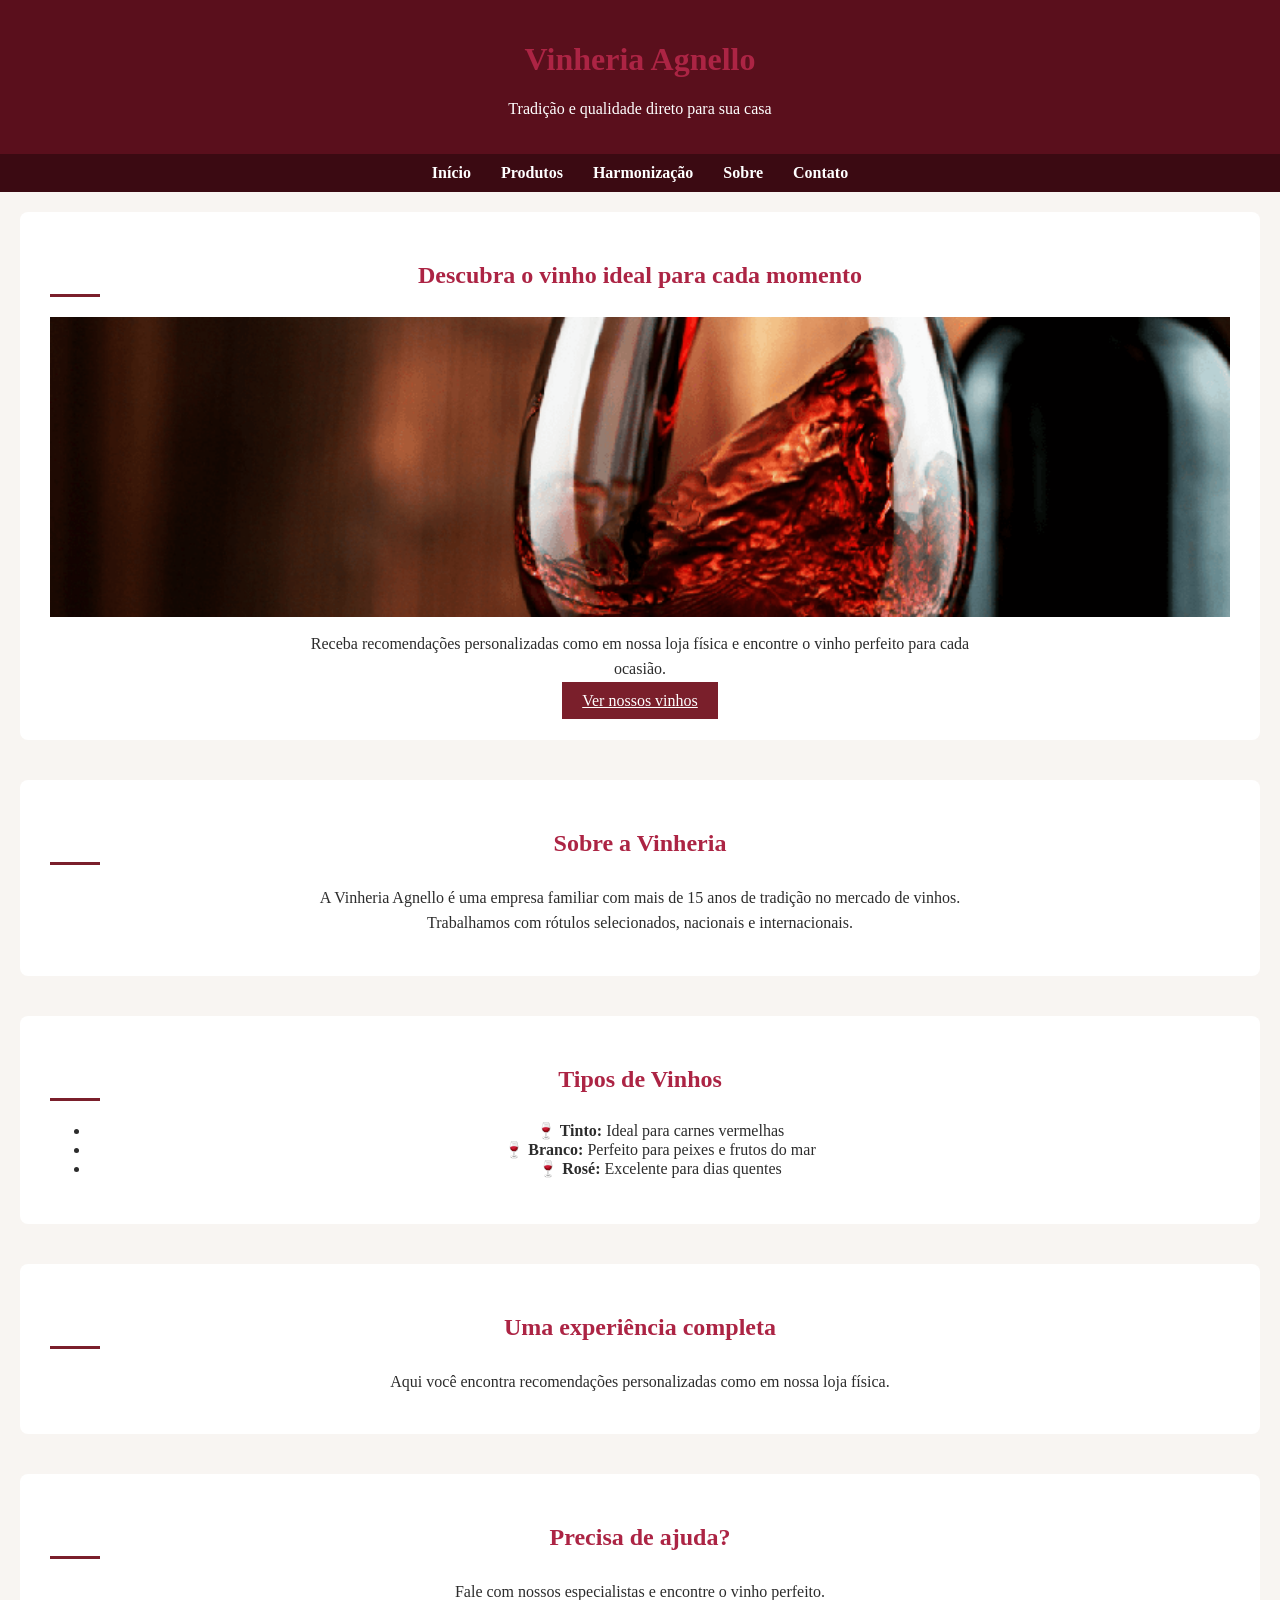
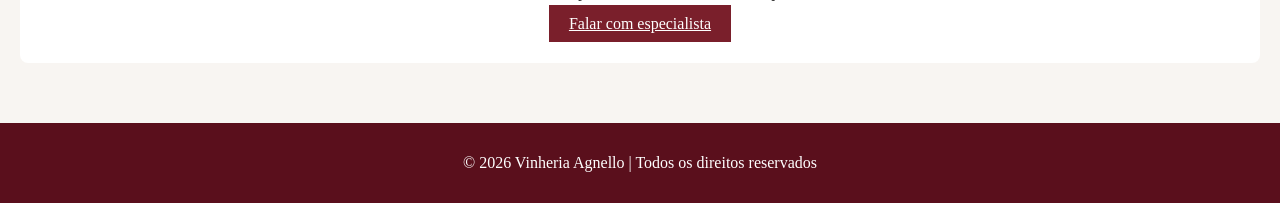
<file: index.html>
<!doctype html>
<html lang="pt-br">
  <head>
    <meta charset="UTF-8" />
    <meta name="description" content="Vinheria Agnello - Vinhos selecionados e recomendações personalizadas para cada ocasião." />
    <meta name="keywords" content="vinho, vinheria, harmonização, vinhos finos, Agnello" />
    <meta name="viewport" content="width=device-width, initial-scale=1.0" />
    <title>Vinheria Agnello</title>

    <link rel="stylesheet" href="src/css/style.css" />
    <link rel="stylesheet" href="src/css/efeitos.css" />
  </head>

  <body>
    <header>
      <h1>Vinheria Agnello</h1>
      <p>Tradição e qualidade direto para sua casa</p>
    </header>

    <nav>
      <ul>
        <li><a href="index.html">Início</a></li>
        <li><a href="src/pages/pagina1.html">Produtos</a></li>
        <li><a href="src/pages/pagina2.html">Harmonização</a></li>
        <li><a href="src/pages/pagina3.html">Sobre</a></li>
        <li><a href="src/pages/pagina4.html">Contato</a></li>
      </ul>
    </nav>

    <main>
      <section id="inicio" class="banner efeito-entrada">
        <h2>Descubra o vinho ideal para cada momento</h2>
        <img src="src/assets/imgs/imgvinho2.png" alt="Imagem de vinhos" />
        <p>
          Receba recomendações personalizadas como em nossa loja física e encontre
          o vinho perfeito para cada ocasião.
        </p>

        <a href="src/pages/pagina1.html" class="btn destaque">
          Ver nossos vinhos
        </a>
      </section>

      <section id="sobre" class="efeito-entrada">
        <h2>Sobre a Vinheria</h2>
        <p>
          A Vinheria Agnello é uma empresa familiar com mais de 15 anos de tradição
          no mercado de vinhos. Trabalhamos com rótulos selecionados, nacionais e
          internacionais.
        </p>
      </section>

      <section id="tipos-vinhos" class="efeito-entrada">
        <h2>Tipos de Vinhos</h2>

        <ul class="lista-estilizada">
          <li><b>Tinto:</b> Ideal para carnes vermelhas</li>
          <li><b>Branco:</b> Perfeito para peixes e frutos do mar</li>
          <li><b>Rosé:</b> Excelente para dias quentes</li>
        </ul>
      </section>

      <section id="experiencia" class="efeito-entrada">
        <h2>Uma experiência completa</h2>
        <p>
          Aqui você encontra recomendações personalizadas como em nossa loja física.
        </p>
      </section>

      <section id="ajuda" class="efeito-entrada">
        <h2>Precisa de ajuda?</h2>
        <p>
          Fale com nossos especialistas e encontre o vinho perfeito.
        </p>

        <a href="src/pages/pagina4.html" class="btn destaque">
          Falar com especialista
        </a>
      </section>
    </main>

    <footer>
      <p>&copy; 2026 Vinheria Agnello | Todos os direitos reservados</p>
    </footer>
  </body>
</html>
</file>
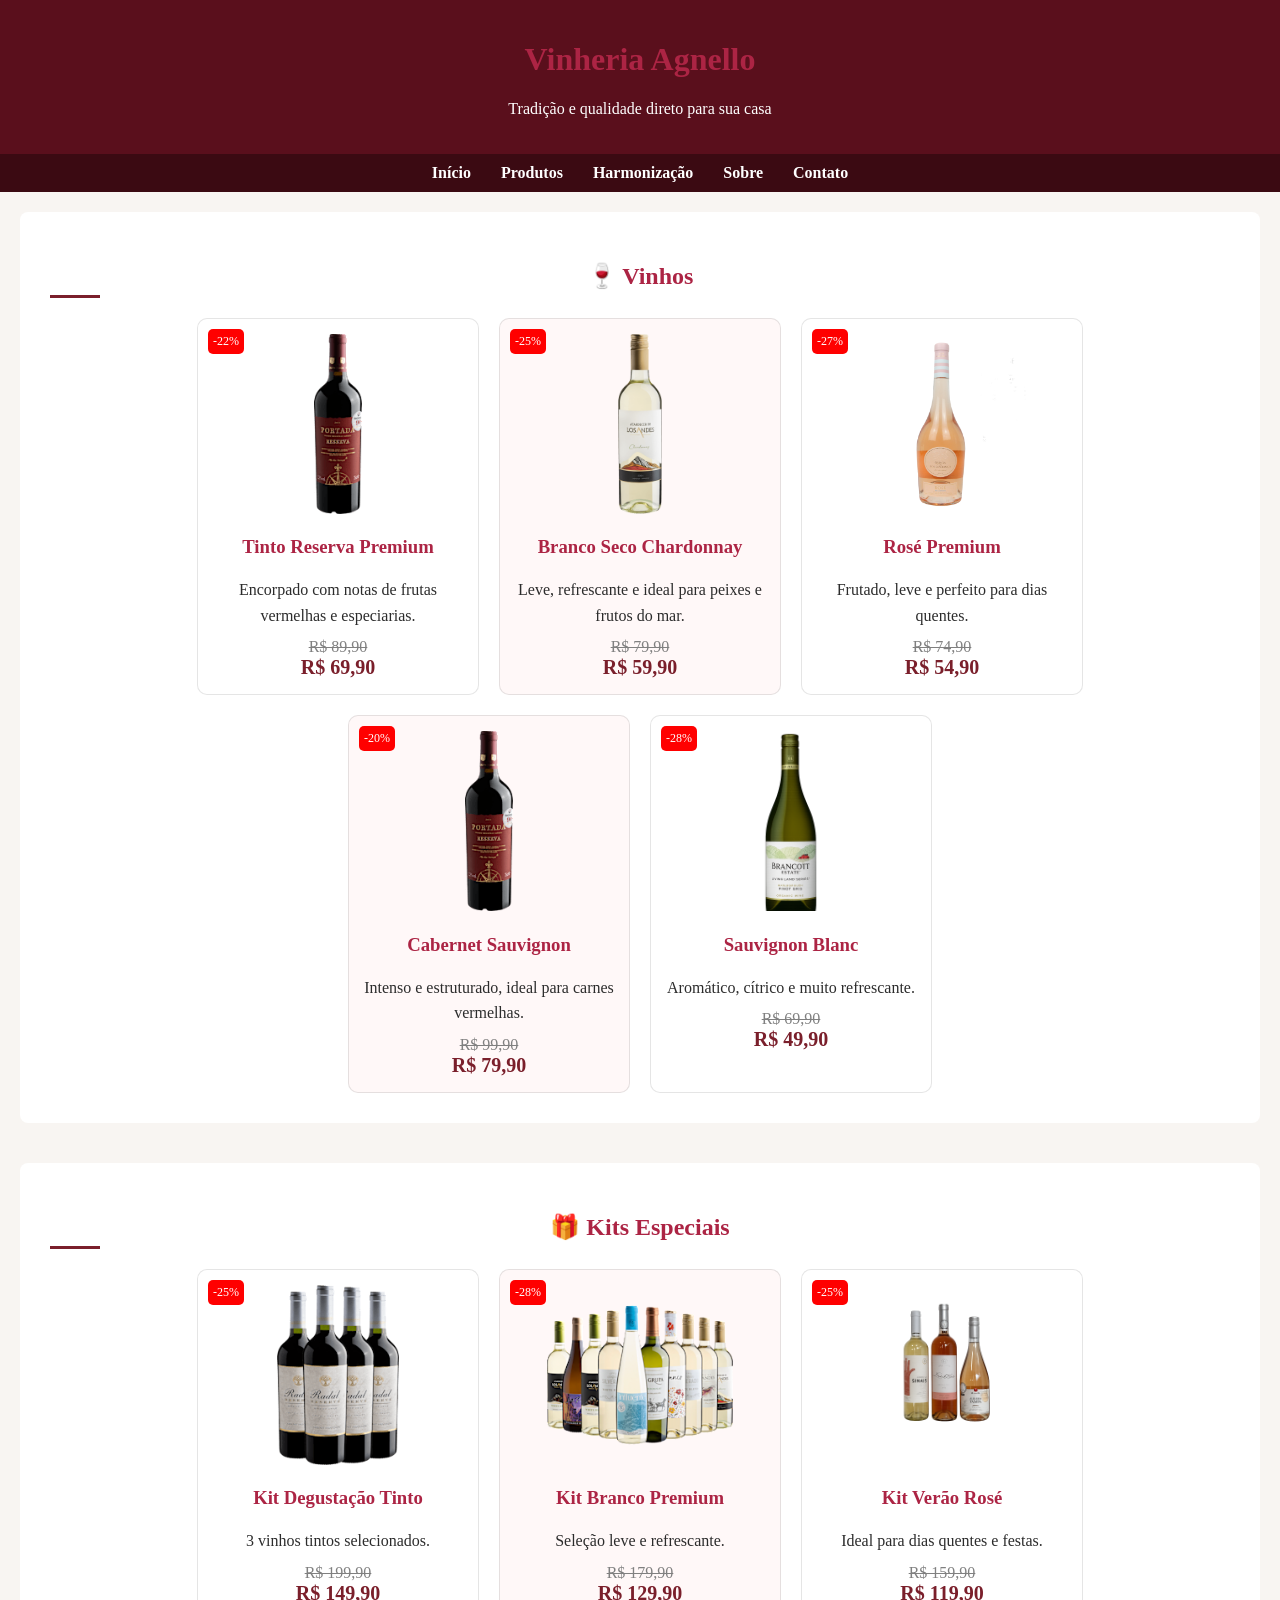
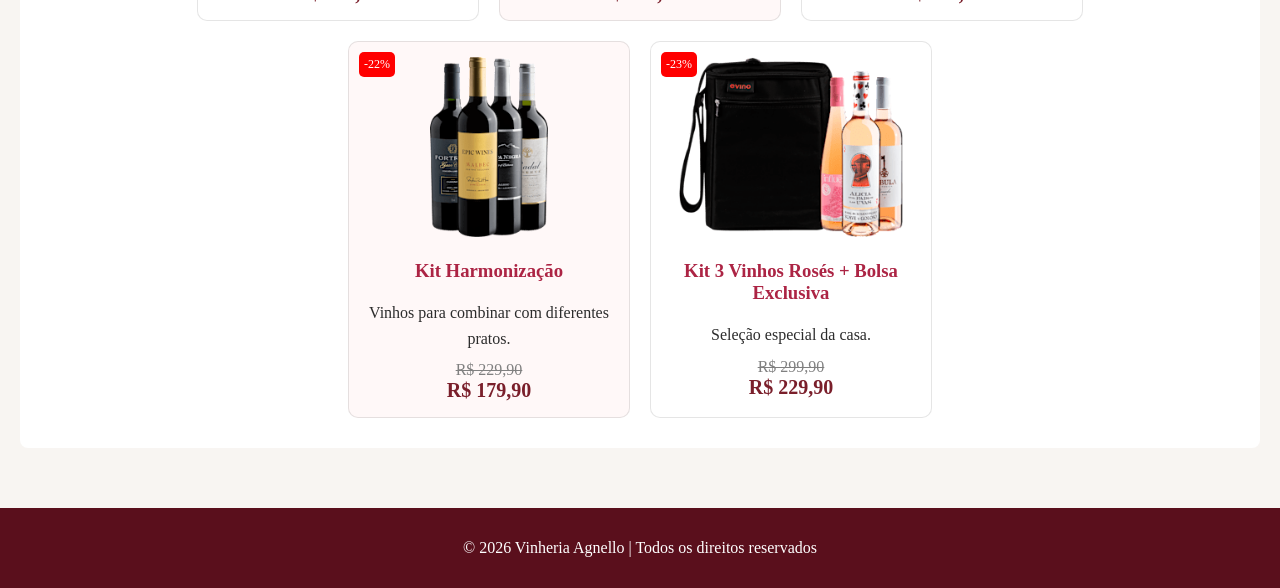
<file: src/pages/pagina1.html>
<!DOCTYPE html>
<html lang="pt-br">
<head>
    <meta charset="UTF-8">
    <meta name="viewport" content="width=device-width, initial-scale=1.0">
    <meta name="description" content="Vinheria Agnello: descubra vinhos selecionados com descontos exclusivos, kits especiais e entrega rápida. Qualidade e sofisticação direto para sua casa.">
    <meta name="keywords" content="vinheria, vinhos, vinho tinto, vinho branco, vinho rosé, kits de vinho, comprar vinho, vinho com desconto, loja de vinhos, Vinheria Agnello">
    <title>Vinharia Agnello</title>
    <link rel="stylesheet" href="../css/style.css" />
    <link rel="stylesheet" href="../css/efeitos.css" />
</head>

<body>
<header>
      <h1>Vinheria Agnello</h1>
      <p>Tradição e qualidade direto para sua casa</p>
    </header>

    <nav>
      <ul>
        <li><a href="../../index.html">Início</a></li>
        <li><a href="pagina1.html">Produtos</a></li>
        <li><a href="pagina2.html">Harmonização</a></li>
        <li><a href="pagina3.html">Sobre</a></li>
        <li><a href="pagina4.html">Contato</a></li>
      </ul>
    </nav>
<main>

<section>
  <h2>🍷 Vinhos</h2>
    <style>
   
    h2 {
      font-family: Georgia, serif;
    }
  </style>

  <div class="catalogo">

    <!-- VINHO 1 -->
    <div class="produto">
      <img src="../assets/imgs/vinho tinto.png">
      <h3>Tinto Reserva Premium</h3>
      <p>Encorpado com notas de frutas vermelhas e especiarias.</p>
      <span class="preco-antigo">R$ 89,90</span>
      <span class="preco">R$ 69,90</span>
      <span class="desconto">-22%</span>
    </div>

    <!-- VINHO 2 -->
    <div class="produto">
      <img src="../assets/imgs/vinho branco.png">
      <h3>Branco Seco Chardonnay</h3>
      <p>Leve, refrescante e ideal para peixes e frutos do mar.</p>
      <span class="preco-antigo">R$ 79,90</span>
      <span class="preco">R$ 59,90</span>
      <span class="desconto">-25%</span>
    </div>

    <!-- VINHO 3 -->
    <div class="produto">
      <img src="../assets/imgs/vinho rose.png">
      <h3>Rosé Premium</h3>
      <p>Frutado, leve e perfeito para dias quentes.</p>
      <span class="preco-antigo">R$ 74,90</span>
      <span class="preco">R$ 54,90</span>
      <span class="desconto">-27%</span>
    </div>

    <!-- VINHO 4 -->
    <div class="produto">
      <img src="../assets/imgs/vinho tinto.png">
      <h3>Cabernet Sauvignon</h3>
      <p>Intenso e estruturado, ideal para carnes vermelhas.</p>
      <span class="preco-antigo">R$ 99,90</span>
      <span class="preco">R$ 79,90</span>
      <span class="desconto">-20%</span>
    </div>

    <!-- VINHO 5 -->
    <div class="produto">
      <img src="../assets/imgs/Garrafa de vinho Brancott Estate Pinot Gris.png">
      <h3>Sauvignon Blanc</h3>
      <p>Aromático, cítrico e muito refrescante.</p>
      <span class="preco-antigo">R$ 69,90</span>
      <span class="preco">R$ 49,90</span>
      <span class="desconto">-28%</span>
    </div>

  </div>
</section>

<section>
  <h2>🎁 Kits Especiais</h2>

  <div class="catalogo">

    <!-- KIT 1 -->
    <div class="produto">
      <img src="../assets/imgs/kit tinto.png">
      <h3>Kit Degustação Tinto</h3>
      <p>3 vinhos tintos selecionados.</p>
      <span class="preco-antigo">R$ 199,90</span>
      <span class="preco">R$ 149,90</span>
      <span class="desconto">-25%</span>
    </div>

    <!-- KIT 2 -->
    <div class="produto">
      <img src="../assets/imgs/kit branco.png">
      <h3>Kit Branco Premium</h3>
      <p>Seleção leve e refrescante.</p>
      <span class="preco-antigo">R$ 179,90</span>
      <span class="preco">R$ 129,90</span>
      <span class="desconto">-28%</span>
    </div>

    <!-- KIT 3 -->
    <div class="produto">
      <img src="../assets/imgs/Garrafas de vinho elegantes em fila.png">
      <h3>Kit Verão Rosé</h3>
      <p>Ideal para dias quentes e festas.</p>
      <span class="preco-antigo">R$ 159,90</span>
      <span class="preco">R$ 119,90</span>
      <span class="desconto">-25%</span>
    </div>

    <!-- KIT 4 -->
    <div class="produto">
      <img src="../assets/imgs/kit 4.png">
      <h3>Kit Harmonização</h3>
      <p>Vinhos para combinar com diferentes pratos.</p>
      <span class="preco-antigo">R$ 229,90</span>
      <span class="preco">R$ 179,90</span>
      <span class="desconto">-22%</span>
    </div>

    <!-- KIT 5 -->
    <div class="produto">
      <img src="../assets/imgs/kit mochila.png">
      <h3>Kit 3 Vinhos Rosés + Bolsa Exclusiva</h3>
      <p>Seleção especial da casa.</p>
      <span class="preco-antigo">R$ 299,90</span>
      <span class="preco">R$ 229,90</span>
      <span class="desconto">-23%</span>
    </div>

  </div>
</section>

</main>

  <footer>
    <p>&copy; 2026 Vinheria Agnello | Todos os direitos reservados</p>
  </footer>
  </body>
</html>
</file>
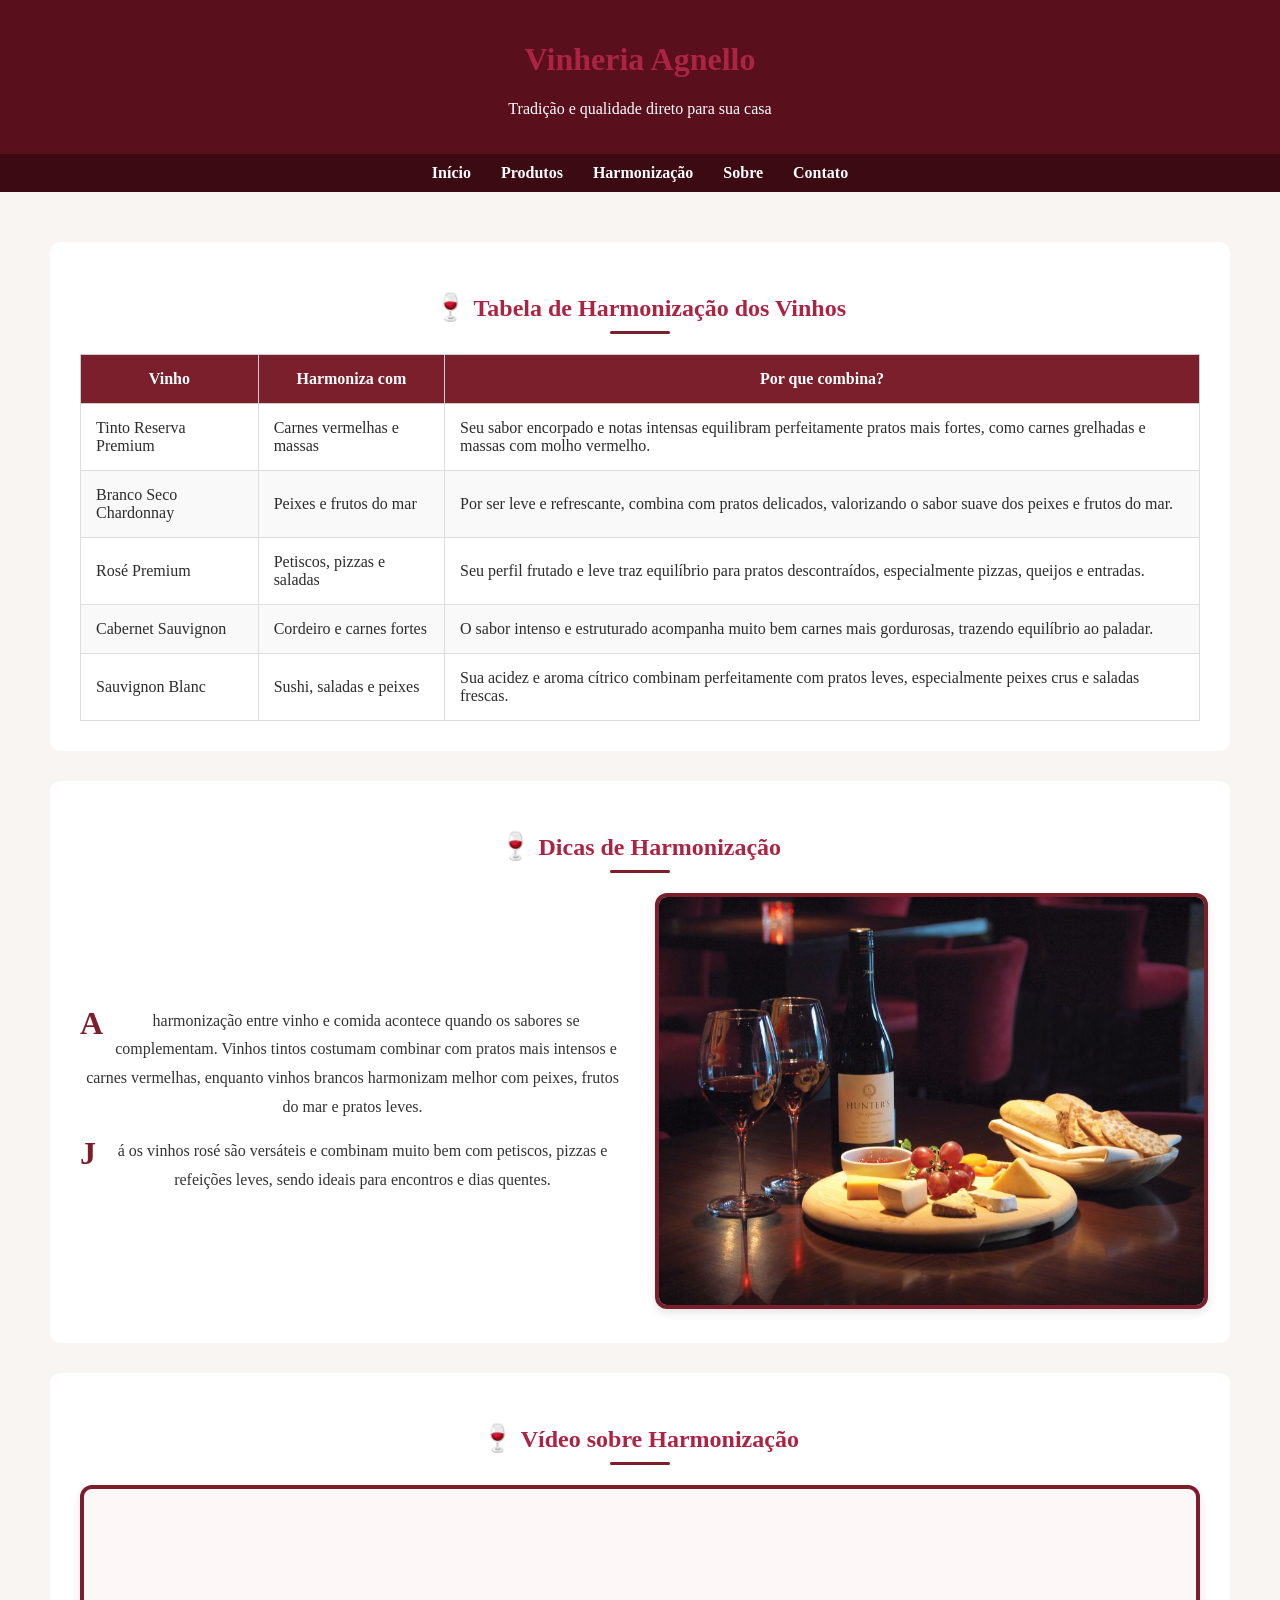
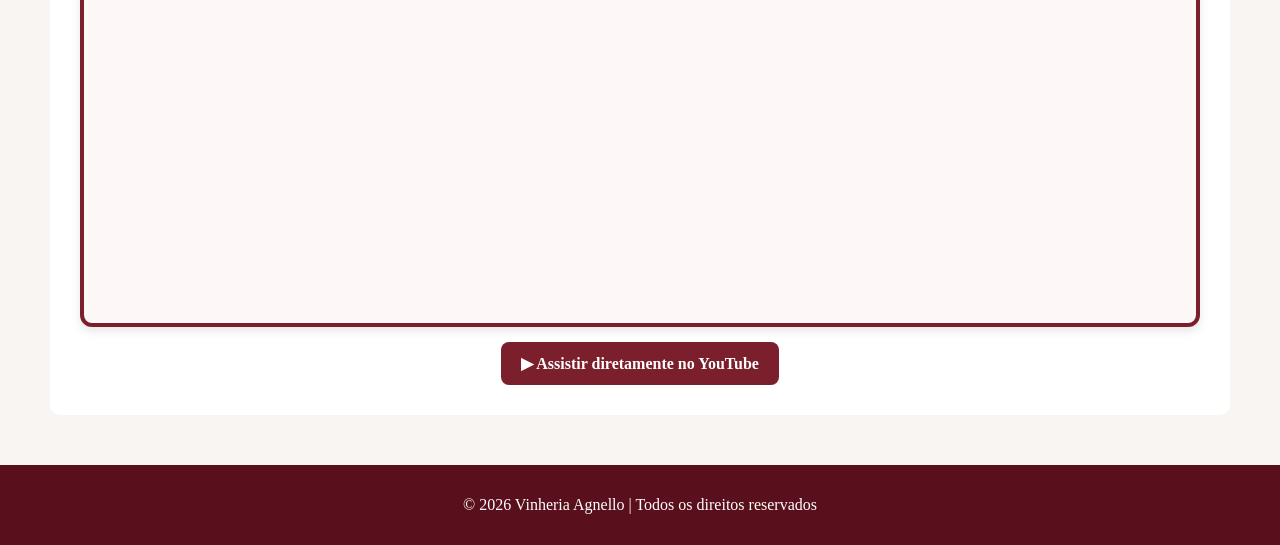
<file: src/pages/pagina2.html>
<!DOCTYPE html>
<html lang="pt-br">
<head>
    <meta charset="UTF-8">
    <meta name="description" content="Descubra as melhores harmonizações de vinhos na Vinheria Agnello. Veja quais vinhos combinam com carnes, peixes, massas, queijos e pratos especiais, além de dicas em vídeo sobre harmonização." />
    <meta name="keywords" content="vinhos, harmonização de vinhos, vinho tinto, vinho branco, vinho rosé, cabernet sauvignon, chardonnay, sauvignon blanc, carnes, peixes, massas, vinheria agnello, dicas de vinho" />
    <meta name="viewport" content="width=device-width, initial-scale=1.0">
    <title>Vinheria Agnello</title>
    <link rel="stylesheet" href="../css/style.css" />
    <link rel="stylesheet" href="../css/efeitos.css" />
</head>

<body>
<header>
      <h1>Vinheria Agnello</h1>
      <p>Tradição e qualidade direto para sua casa</p>
    </header>

    <nav>
      <ul>
        <li><a href="../../index.html">Início</a></li>
        <li><a href="pagina1.html">Produtos</a></li>
        <li><a href="pagina2.html">Harmonização</a></li>
        <li><a href="pagina3.html">Sobre</a></li>
        <li><a href="pagina4.html">Contato</a></li>
      </ul>
    </nav>

    <main>
    <section class="harmonizacao">
        <h2>Tabela de Harmonização dos Vinhos</h2>

        <table class="tabela-harmonizacao">
            <thead>
                <tr>
                    <th>Vinho</th>
                    <th>Harmoniza com</th>
                    <th>Por que combina?</th>
                </tr>
            </thead>
            <tbody>
                <tr>
                    <td>Tinto Reserva Premium</td>
                    <td>Carnes vermelhas e massas</td>
                    <td>
                        Seu sabor encorpado e notas intensas equilibram perfeitamente pratos mais fortes,
                        como carnes grelhadas e massas com molho vermelho.
                    </td>
                </tr>

                <tr>
                    <td>Branco Seco Chardonnay</td>
                    <td>Peixes e frutos do mar</td>
                    <td>
                        Por ser leve e refrescante, combina com pratos delicados,
                        valorizando o sabor suave dos peixes e frutos do mar.
                    </td>
                </tr>

                <tr>
                    <td>Rosé Premium</td>
                    <td>Petiscos, pizzas e saladas</td>
                    <td>
                        Seu perfil frutado e leve traz equilíbrio para pratos descontraídos,
                        especialmente pizzas, queijos e entradas.
                    </td>
                </tr>

                <tr>
                    <td>Cabernet Sauvignon</td>
                    <td>Cordeiro e carnes fortes</td>
                    <td>
                        O sabor intenso e estruturado acompanha muito bem carnes mais gordurosas,
                        trazendo equilíbrio ao paladar.
                    </td>
                </tr>

                <tr>
                    <td>Sauvignon Blanc</td>
                    <td>Sushi, saladas e peixes</td>
                    <td>
                        Sua acidez e aroma cítrico combinam perfeitamente com pratos leves,
                        especialmente peixes crus e saladas frescas.
                    </td>
                </tr>
            </tbody>
        </table>
    </section>

    <section class="explicacao">
    <h2>Dicas de Harmonização</h2>

    <div class="dica-container">
        <div class="texto-dica">
            <p>
                A harmonização entre vinho e comida acontece quando os sabores se complementam.
                Vinhos tintos costumam combinar com pratos mais intensos e carnes vermelhas,
                enquanto vinhos brancos harmonizam melhor com peixes, frutos do mar e pratos leves.
            </p>

            <p>
                Já os vinhos rosé são versáteis e combinam muito bem com petiscos,
                pizzas e refeições leves, sendo ideais para encontros e dias quentes.
            </p>
        </div>

        <div class="imagem-dica">
            <img src="../assets/imgs/vinho-e-queijo.jpg" alt="Foto de harmonização de vinhos">
        </div>
    </div>
    </section>

    <section class="video-harmonizacao">
    <h2>Vídeo sobre Harmonização</h2>

    <div class="video-box">
        <iframe
            width="100%"
            height="400"
            src="https://www.youtube.com/embed/2iVpoOP4VeQ"
            title="Vídeo sobre harmonização de vinhos"
            frameborder="0"
            allowfullscreen>
        </iframe>
    </div>

    <div class="link-video">
        <a href="https://www.youtube.com/watch?v=2iVpoOP4VeQ" target="_blank">
            ▶ Assistir diretamente no YouTube
        </a>
    </div>
    </section>

    </main>

    <footer>
        <p>&copy; 2026 Vinheria Agnello | Todos os direitos reservados</p>
    </footer>
</body>
</html>
</file>
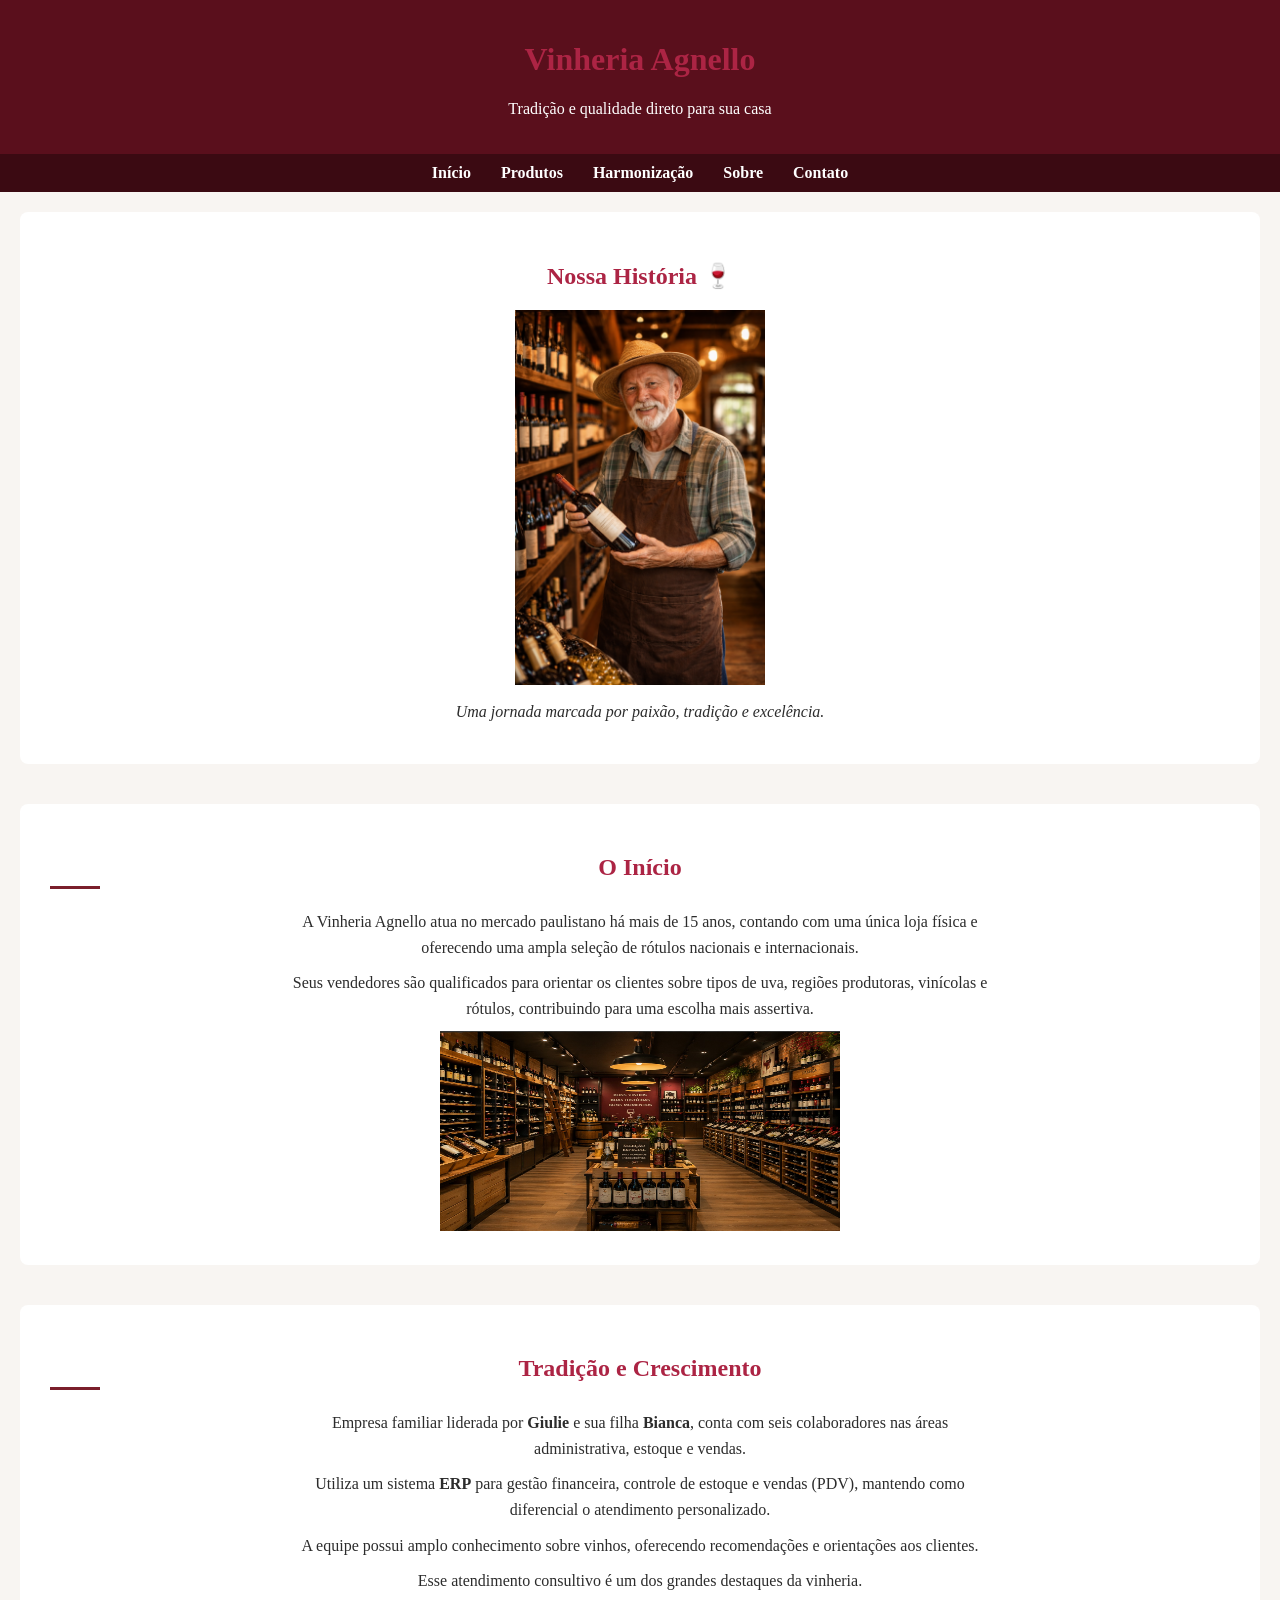
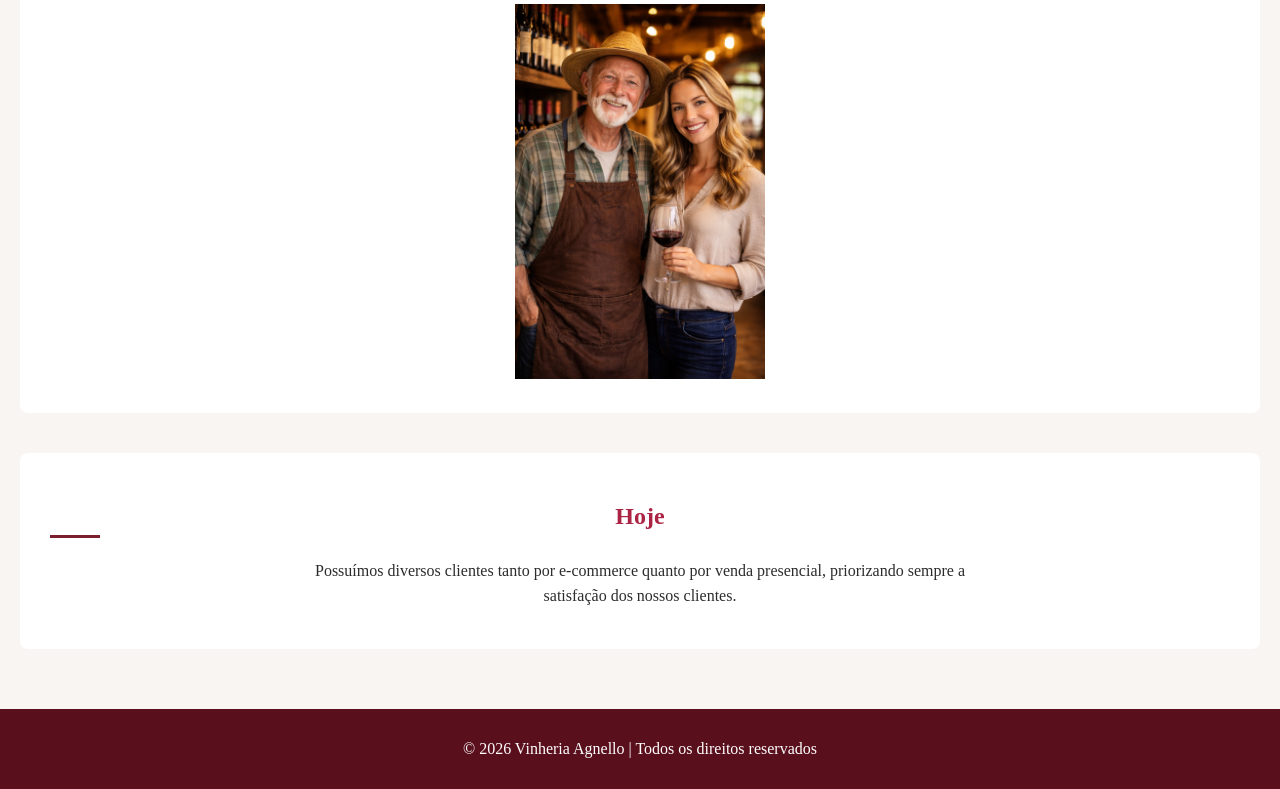
<file: src/pages/pagina3.html>
<!DOCTYPE html>
<html lang="pt-br">
<head>
    <meta charset="UTF-8">
    <meta name="description" content="Descubra a história da Vinheria Agnello, uma vinheria familiar em São Paulo, oferecendo vinhos nacionais e internacionais com atendimento personalizado e tradição.">
    <meta name="keywords" content="Vinheria Agnello, vinhos, loja de vinhos, vinhos nacionais, vinhos internacionais, São Paulo, tradição familiar, rótulos, atendimento personalizado">
    <meta name="viewport" content="width=device-width, initial-scale=1.0">
    <title>Vinharia Agnello</title>
    <link rel="stylesheet" href="../css/style.css" />
    <link rel="stylesheet" href="../css/efeitos.css" />
</head>

<body>
<header>
      <h1>Vinheria Agnello</h1>
      <p>Tradição e qualidade direto para sua casa</p>
    </header>

    <nav>
      <ul>
        <li><a href="../../index.html">Início</a></li>
        <li><a href="pagina1.html">Produtos</a></li>
        <li><a href="pagina2.html">Harmonização</a></li>
        <li><a href="pagina3.html">Sobre</a></li>
        <li><a href="pagina4.html">Contato</a></li>
      </ul>
    </nav>
     <main>
  
  <section>
    <h1>Nossa História</h1>
    <img src="../assets/imgs/homem.vinho.png" alt="homem" class="img-vertical">
    <p><em>Uma jornada marcada por paixão, tradição e excelência.</em></p>
  </section>

  
  <section>
    <h2>O Início</h2>
    <p>
      A Vinheria Agnello atua no mercado paulistano há mais de 15 anos,
      contando com uma única loja física e oferecendo uma ampla seleção de
      rótulos nacionais e internacionais.
    </p>
    <p>
      Seus vendedores são qualificados para orientar os clientes sobre tipos
      de uva, regiões produtoras, vinícolas e rótulos, contribuindo para uma
      escolha mais assertiva.
    </p>
    <img src="../assets/imgs/interno.vinho.png" alt="vinhos" class="img-horizontal">
  </section>

 
  <section>
    <h2>Tradição e Crescimento</h2>
    <p>
      Empresa familiar liderada por <strong>Giulie</strong> e sua filha
      <strong>Bianca</strong>, conta com seis colaboradores nas áreas
      administrativa, estoque e vendas.
    </p>
    <p>
      Utiliza um sistema <strong>ERP</strong> para gestão financeira, controle
      de estoque e vendas (PDV), mantendo como diferencial o atendimento
      personalizado.
    </p>
    <p>
      A equipe possui amplo conhecimento sobre vinhos, oferecendo recomendações
      e orientações aos clientes.
    </p>
    <p>
      Esse atendimento consultivo é um dos grandes destaques da vinheria.
    </p>
    <img src="../assets/imgs/pai.filha.png" alt="pai e filha" class="img-vertical">
  </section>

  
  <section>
    <h2>Hoje</h2>
    <p>
      Possuímos diversos clientes tanto por e-commerce quanto por venda presencial,
      priorizando sempre a satisfação dos nossos clientes.
    </p>
  </section>
</main>

<footer>
  <p>&copy; 2026 Vinheria Agnello | Todos os direitos reservados</p>
</footer>
</body>
</html>
</file>
<file: src/css/style.css>
body {
       font-family: Arial, sans-serif;
       margin: 0;
       background-color: #f5f5f5;
   }

   header {
       background-color: #4b0f1c;
       color: white;
       padding: 20px;
       text-align: center;
   }

   nav {
       background-color: #7a1f2b;
   }

   nav ul {
       list-style: none;
       margin: 0;
       padding: 10px;
       display: flex;
       justify-content: center;
   }

   nav ul li {
       margin: 0 15px;
   }

   nav ul li a {
       color: white;
       text-decoration: none;
       font-weight: bold;
   }

   main {
       padding: 20px;
   }

   section {
       margin-bottom: 40px;
       background: white;
       padding: 20px;
       border-radius: 8px;
   }

   h1,
   h2,
   h3 {
       color: #ac2444;
   }

   .banner {
       text-align: center;
   }

   .banner img {
       width: 100%;
       max-height: 300px;
       object-fit: cover;
   }

   .btn {
       background-color: #7a1f2b;
       color: white;
       padding: 10px 20px;
       border: none;
       cursor: pointer;
   }

   table {
       width: 100%;
       border-collapse: collapse;
   }

   table,
   th,
   td {
       border: 1px solid #ccc;
   }

   th,
   td {
       padding: 10px;
       text-align: center;
   }

   form {
       display: flex;
       flex-direction: column;
   }

   form input,
   form textarea {
       margin-bottom: 10px;
       padding: 8px;
   }

   footer {
       background-color: #4b0f1c;
       color: white;
       text-align: center;
       padding: 15px;
   }  
   .harmonizacao,
.explicacao,
.video-harmonizacao {
    padding: 30px;
    background: white;
    margin: 30px;
    border-radius: 10px;
}

.tabela-harmonizacao {
    width: 100%;
    border-collapse: collapse;
    margin-top: 20px;
}

.tabela-harmonizacao th {
    background-color: #7a1f2b;
    color: white;
    padding: 15px;
}

.tabela-harmonizacao td {
    border: 1px solid #ddd;
    padding: 15px;
    text-align: left;
}

.explicacao p {
    line-height: 1.8;
    color: #333;
    margin-bottom: 15px;
}

.video-box {
    border: 4px solid #7a1f2b;
    border-radius: 12px;
    padding: 15px;
    background-color: #fdf7f8;
    box-shadow: 0 4px 10px rgba(0,0,0,0.1);
}

.link-video {
    margin-top: 15px;
    text-align: center;
}

.link-video a {
    display: inline-block;
    background-color: #7a1f2b;
    color: white;
    text-decoration: none;
    padding: 12px 20px;
    border-radius: 8px;
    font-weight: bold;
    transition: 0.3s;
}

.dica-container {
    display: flex;
    align-items: center;
    gap: 30px;
    margin-top: 20px;
}

.texto-dica {
    flex: 1;
}

.imagem-dica {
    flex: 1;
}

.imagem-dica img {
    width: 100%;
    border-radius: 12px;
    border: 4px solid #7a1f2b;
    box-shadow: 0 4px 10px rgba(0,0,0,0.1);
}
.catalogo {
    display: flex;
    flex-wrap: wrap;
    gap: 20px;
    justify-content: center;
    
}

.produto {
    width: 250px;
    background: rgb(255, 255, 255);
    border-radius: 10px;
    padding: 15px;
    text-align: center;
    position: relative;
    transition: 0.3s;
      border: 1px solid rgba(0,0,0,0.1);
}

.produto img {
    width: 50;
    height: 180px;
    object-fit: cover;
    border-radius: 8px;
}

.preco-antigo {
    text-decoration: line-through;
    color: gray;
    display: block;
}

.preco {
    font-size: 20px;
    font-weight: bold;
    color: #7a1f2b;
}

.desconto {
    position: absolute;
    top: 10px;
    left: 10px;
    background: red;
    color: white;
    padding: 5px;
    font-size: 12px;
    border-radius: 5px;
    }

.img-vertical  {  
    width: 250px !important;
    height: auto !important;
         }   

.img-horizontal  {  
    width: 400px !important;
    height: 200px !important;
         }
</file>
<file: src/css/efeitos.css>
/* pseudo-classes que já existiam no style.css */
.tabela-harmonizacao tr:nth-child(even) {
    background-color: #f9f9f9;
}

.link-video a:hover {
    background-color: #4b0f1c;
}

.produto:hover {
    transform: translateY(-5px) scale(1.03);
    box-shadow: 0 5px 15px rgba(0,0,0,0.2);
}

/* novas pseudo-classes */

nav ul li a:hover {
    background-color: #ac2444;
    padding: 5px 10px;
    border-radius: 5px;
    border-bottom: 2px solid #ffd1dc;
}

input:required,
textarea:required {
    border-left: 4px solid #ac2444;
}

input:invalid,
textarea:invalid {
    border-color: red;
}


body {
    font-family: 'Georgia', serif;
    margin: 0;
    background-color: #f8f5f2;
    color: #2c2c2c;
}

header {
    background-color: #5a0f1c;
    color: white;
    text-align: center;
    padding: 20px;
}

nav ul {
    display: flex;
    justify-content: center;
    list-style: none;
    background-color: #3b0a12;
    margin: 0;
    padding: 10px;
}

nav ul li {
    margin: 0 15px;
}

nav ul li a {
    color: white;
    text-decoration: none;
    transition: 0.3s;
}

nav ul li a:hover {
    color: #d4af37;
    transform: scale(1.1);
}


section {
    padding: 30px;
    text-align: center;
}

section h1::after {
    content: " 🍷";
    color: #8b0000;
}


section p {
    max-width: 700px;
    margin: 10px auto;
    line-height: 1.6;
}


footer {
    background-color: #5a0f1c;
    color: white;
    text-align: center;
    padding: 15px;
}

section h2 {
    transition: all 0.4s ease;
    cursor: default;
}
section h2:hover {
    color: #8b0000;
    transform: scale(1.05);
    letter-spacing: 1px;
}

/* ::before — ícone decorativo antes dos títulos das seções de harmonização */
.harmonizacao h2::before,
.explicacao h2::before,
.video-harmonizacao h2::before {
    content: "🍷 ";
    font-size: 1.1em;
}
 
/* ::after — linha decorativa vermelha abaixo dos títulos */
.harmonizacao h2::after,
.explicacao h2::after,
.video-harmonizacao h2::after {
    content: "";
    display: block;
    width: 60px;
    height: 3px;
    background-color: #7a1f2b;
    margin: 8px auto 0 auto;
    border-radius: 2px;
}
 
/* ::first-letter — destaque na primeira letra dos parágrafos de dica */
.texto-dica p::first-letter {
    font-size: 2em;
    font-weight: bold;
    color: #7a1f2b;
    float: left;
    line-height: 1;
    margin-right: 4px;
}
 
/* ::selection — cor de seleção de texto nas seções de harmonização */
.harmonizacao ::selection,
.explicacao ::selection,
.video-harmonizacao ::selection {
    background-color: #7a1f2b;
    color: #fff;
}

/* Animação 1: entrada suave das seções ao carregar a página */
@keyframes entradaSuave {
    from {
        opacity: 0;
        transform: translateY(30px);
    }
    to {
        opacity: 1;
        transform: translateY(0);
    }
}
 
.harmonizacao {
    animation: entradaSuave 0.8s ease forwards;
}
 
.explicacao {
    animation: entradaSuave 0.8s ease 0.2s forwards;
    opacity: 0;
}
 
.video-harmonizacao {
    animation: entradaSuave 0.8s ease 0.4s forwards;
    opacity: 0;
}
 
/* Animação 2: pulso na borda da imagem de harmonização */
@keyframes pulsoBorda {
    0%   { box-shadow: 0 0 0 0 rgba(122, 31, 43, 0.4); }
    50%  { box-shadow: 0 0 0 8px rgba(122, 31, 43, 0.0); }
    100% { box-shadow: 0 0 0 0 rgba(122, 31, 43, 0.4); }
}
 
.imagem-dica img {
    animation: pulsoBorda 2.5s ease-in-out infinite;
}
 
/* Transformação extra: scale + rotate na imagem ao hover */
.imagem-dica img:hover {
    transform: scale(1.04) rotate(1deg);
    transition: transform 0.4s ease;
}

/* ===== ANIMAÇÃO HOME ===== */
@keyframes aparecerHome {
    from {
        opacity: 0;
        transform: translateY(40px);
    }

    to {
        opacity: 1;
        transform: translateY(0);
    }
}

.efeito-entrada {
    animation: aparecerHome 1s ease forwards;
    opacity: 0;
}

/* delay em cascata */
.efeito-entrada:nth-of-type(1) {
    animation-delay: 0.2s;
}

.efeito-entrada:nth-of-type(2) {
    animation-delay: 0.4s;
}

.efeito-entrada:nth-of-type(3) {
    animation-delay: 0.6s;
}

.efeito-entrada:nth-of-type(4) {
    animation-delay: 0.8s;
}

.efeito-entrada:nth-of-type(5) {
    animation-delay: 1s;
}

/* BOTÃO MELHORADO */
.btn.destaque {
    transition: 0.3s;
}

.btn.destaque:hover {
    transform: scale(1.1);
    background-color: #ac2444;
    box-shadow: 0 5px 15px rgba(0, 0, 0, 0.2);
}

/* LISTA INTERATIVA */
.lista-estilizada li {
    transition: 0.3s;
}

.lista-estilizada li:hover {
    transform: translateX(10px);
    color: #8b0000;
}

/* pseudo-elemento extra */
.lista-estilizada li::before {
    content: "🍷 ";
}

.produto:nth-child(even) {
    background-color: #fff8f8;
}
 
h2::after {
    content: "";
    display: block;
    width: 50px;
    height: 3px;
    background-color: #7a1f2b;
    margin-top: 5px;
}
 
@keyframes aparecer {
    from {
        opacity: 0;
        transform: translateY(20px);
    }
    to {
        opacity: 1;
        transform: translateY(0);
    }
}
 
.produto {
    animation: aparecer 0.5s ease-in-out;
}
 
.produto {
    transition: 0.3s;
}
 
.produto img:hover {
    transform: scale(1.08);
    transition: 0.3s;
}
</file>
